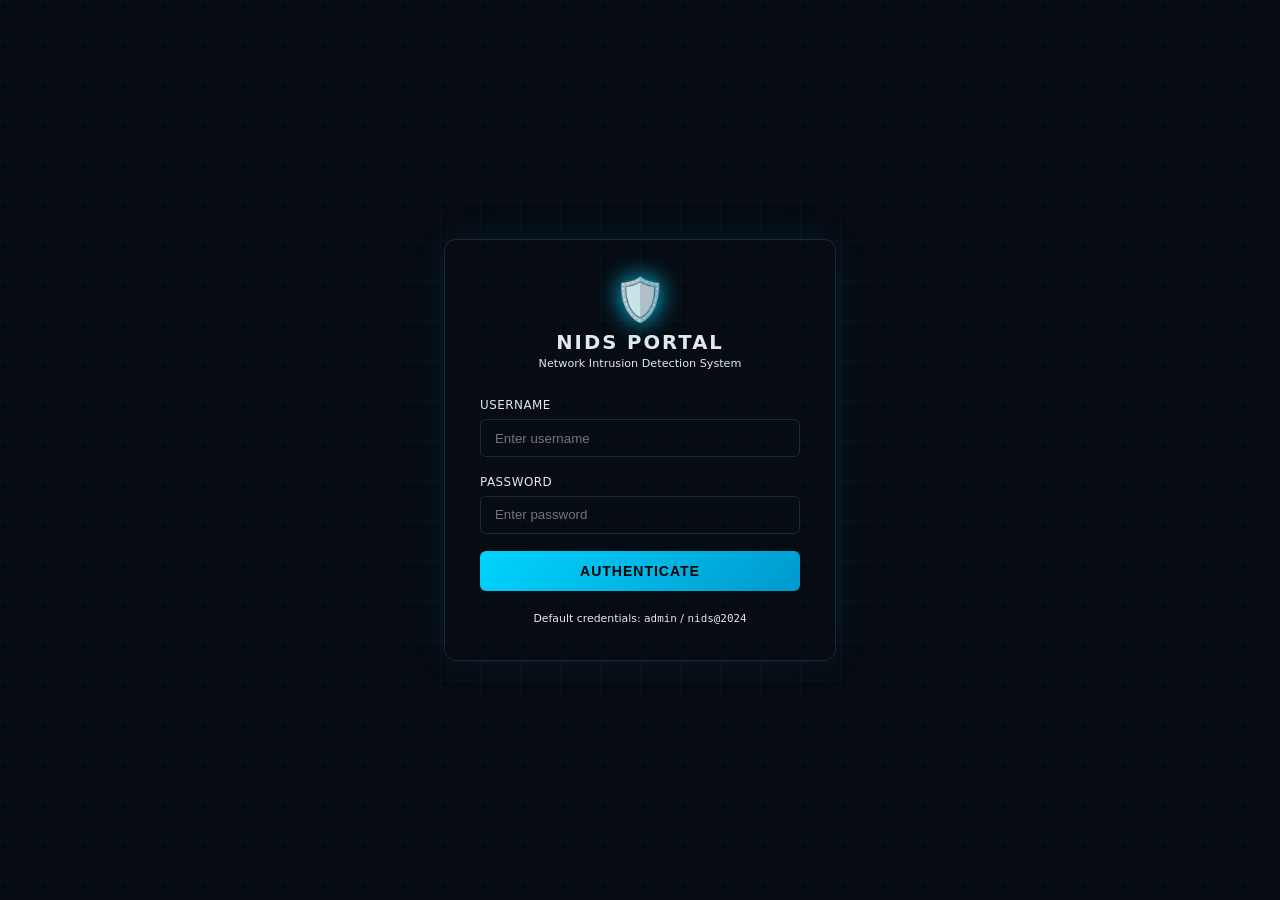
<file: nids_project/frontend/login.html>
<!DOCTYPE html>
<html lang="en">
<head>
  <meta charset="UTF-8"/>
  <meta name="viewport" content="width=device-width, initial-scale=1.0"/>
  <title>NIDS – Secure Login</title>
  <link rel="stylesheet" href="css/style.css"/>
  <style>
    body { display:flex; align-items:center; justify-content:center; min-height:100vh; }
    .login-wrap { width:100%; max-width:420px; padding:0 1rem; }
    .login-card {
      background: var(--card-bg);
      border: 1px solid var(--border);
      border-radius: 12px;
      padding: 2.5rem;
      box-shadow: 0 0 40px rgba(0,212,255,0.08);
    }
    .login-logo {
      text-align:center; margin-bottom:2rem;
    }
    .login-logo .shield-icon {
      font-size:3rem; filter: drop-shadow(0 0 12px #00d4ff);
    }
    .login-logo h1 { color:var(--accent-blue); font-size:1.4rem; margin-top:.5rem; letter-spacing:2px; }
    .login-logo p  { color:var(--text-muted); font-size:.8rem; margin-top:.25rem; }
    .form-group { margin-bottom:1.25rem; }
    .form-group label { display:block; margin-bottom:.5rem; color:var(--text-secondary); font-size:.85rem; letter-spacing:.5px; }
    .form-group input {
      width:100%; padding:.75rem 1rem;
      background: var(--bg-primary);
      border: 1px solid var(--border);
      border-radius:6px; color:var(--text-primary);
      font-size:.95rem; transition: border-color .2s, box-shadow .2s;
      box-sizing:border-box;
    }
    .form-group input:focus {
      outline:none; border-color:var(--accent-blue);
      box-shadow: 0 0 0 3px rgba(0,212,255,.15);
    }
    .btn-login {
      width:100%; padding:.85rem;
      background: linear-gradient(135deg, #00d4ff, #0099cc);
      border:none; border-radius:6px; color:#000;
      font-weight:700; font-size:1rem; cursor:pointer;
      letter-spacing:1px; transition: opacity .2s, transform .1s;
    }
    .btn-login:hover { opacity:.9; transform:translateY(-1px); }
    .btn-login:active { transform:translateY(0); }
    .error-msg {
      background: rgba(255,68,68,.12); border:1px solid var(--danger);
      color:var(--danger); padding:.6rem 1rem; border-radius:6px;
      font-size:.85rem; margin-bottom:1rem; display:none;
    }
    .default-creds {
      text-align:center; margin-top:1.5rem;
      color:var(--text-muted); font-size:.78rem;
    }
    .default-creds span { color:var(--accent-blue); font-family:monospace; }
    /* Animated background */
    .bg-grid { position:fixed; inset:0; z-index:-1; overflow:hidden; }
    .bg-grid::before {
      content:''; position:absolute; inset:0;
      background:
        linear-gradient(rgba(0,212,255,.04) 1px, transparent 1px),
        linear-gradient(90deg, rgba(0,212,255,.04) 1px, transparent 1px);
      background-size:40px 40px;
      animation: gridMove 20s linear infinite;
    }
    @keyframes gridMove { to { transform: translateY(40px); } }
    .scan-line {
      position:fixed; top:0; left:0; right:0; height:2px;
      background: linear-gradient(90deg, transparent, var(--accent-blue), transparent);
      animation: scanDown 4s linear infinite; z-index:-1;
    }
    @keyframes scanDown { to { top:100vh; } }
  </style>
</head>
<body>
  <div class="bg-grid"></div>
  <div class="scan-line"></div>

  <div class="login-wrap">
    <div class="login-card">
      <div class="login-logo">
        <div class="shield-icon">🛡️</div>
        <h1>NIDS PORTAL</h1>
        <p>Network Intrusion Detection System</p>
      </div>

      <div class="error-msg" id="errorMsg">Invalid username or password.</div>

      <div class="form-group">
        <label>USERNAME</label>
        <input type="text" id="username" placeholder="Enter username" autocomplete="username"/>
      </div>
      <div class="form-group">
        <label>PASSWORD</label>
        <input type="password" id="password" placeholder="Enter password" autocomplete="current-password"/>
      </div>

      <button class="btn-login" id="loginBtn" onclick="doLogin()">AUTHENTICATE</button>

      <div class="default-creds">
        Default credentials: <span>admin</span> / <span>nids@2024</span>
      </div>
    </div>
  </div>

  <script>
    // Allow Enter key
    document.addEventListener('keydown', e => {
      if (e.key === 'Enter') doLogin();
    });

    async function doLogin() {
      const username = document.getElementById('username').value.trim();
      const password = document.getElementById('password').value;
      const btn = document.getElementById('loginBtn');
      const err = document.getElementById('errorMsg');

      if (!username || !password) {
        err.textContent = 'Please enter both username and password.';
        err.style.display = 'block'; return;
      }

      btn.textContent = 'AUTHENTICATING…'; btn.disabled = true;

      try {
        const resp = await fetch('/api/login', {
          method: 'POST',
          headers: { 'Content-Type': 'application/json' },
          credentials: 'include',
          body: JSON.stringify({ username, password }),
        });
        const data = await resp.json();
        if (data.success) {
          btn.textContent = 'ACCESS GRANTED ✓';
          setTimeout(() => window.location.href = '/', 500);
        } else {
          err.textContent = 'Invalid credentials. Access denied.';
          err.style.display = 'block';
          btn.textContent = 'AUTHENTICATE'; btn.disabled = false;
        }
      } catch (e) {
        err.textContent = 'Server unreachable. Try again.';
        err.style.display = 'block';
        btn.textContent = 'AUTHENTICATE'; btn.disabled = false;
      }
    }
  </script>
</body>
</html>
</file>
<file: nids_project/frontend/css/style.css>
/* ═══════════════════════════════════════════════════════════
   NIDS Sentinel – Dark SOC Theme  (sidebar layout)
   ═══════════════════════════════════════════════════════════ */
:root{
  --bg:#070b12; --bg2:#0c1220; --card:#111827;
  --border:#1a2840; --border2:#243556;
  --blue:#00d4ff; --blue-dim:rgba(0,212,255,.12);
  --green:#10b981; --yellow:#f59e0b; --red:#ef4444;
  --orange:#f97316; --purple:#8b5cf6; --pink:#ec4899;
  --text:#e2e8f0; --text2:#94a3b8; --text3:#4a6080;
  --mono:'Courier New',monospace;
  --font:'Segoe UI',system-ui,sans-serif;
  --sidebar-w:220px; --topbar-h:52px;
  --radius:8px; --radius-lg:12px;
  --shadow:0 4px 16px rgba(0,0,0,.5);
}
*{box-sizing:border-box;margin:0;padding:0}
html{font-size:14px;scroll-behavior:smooth}
body{font-family:var(--font);background:var(--bg);color:var(--text);display:flex;min-height:100vh;overflow:hidden}
::-webkit-scrollbar{width:5px;height:5px}
::-webkit-scrollbar-track{background:var(--bg2)}
::-webkit-scrollbar-thumb{background:var(--border2);border-radius:3px}

/* ── Sidebar ──────────────────────────────────────────────── */
.sidebar{
  width:var(--sidebar-w);min-width:var(--sidebar-w);height:100vh;
  background:var(--bg2);border-right:1px solid var(--border);
  display:flex;flex-direction:column;position:fixed;left:0;top:0;z-index:100;
  transition:transform .25s ease;
}
.sidebar.hidden{transform:translateX(-100%)}
.sidebar-logo{
  display:flex;align-items:center;gap:.75rem;
  padding:1.1rem 1.25rem;border-bottom:1px solid var(--border);
}
.logo-shield{font-size:1.8rem;filter:drop-shadow(0 0 10px var(--blue))}
.logo-title{font-size:1.2rem;font-weight:900;letter-spacing:2px;
  background:linear-gradient(135deg,var(--blue),var(--purple));
  -webkit-background-clip:text;background-clip:text;-webkit-text-fill-color:transparent;color:transparent}
.logo-sub{font-size:.6rem;color:var(--text3);letter-spacing:3px}

.sidebar-nav{flex:1;padding:.5rem 0;overflow-y:auto}
.nav-item{
  display:flex;align-items:center;gap:.75rem;
  padding:.65rem 1.25rem;cursor:pointer;text-decoration:none;
  color:var(--text2);font-size:.85rem;font-weight:500;
  border-left:3px solid transparent;transition:.15s;position:relative;
}
.nav-item:hover{background:rgba(0,212,255,.05);color:var(--text)}
.nav-item.active{background:rgba(0,212,255,.08);border-left-color:var(--blue);color:var(--blue)}
.nav-icon{font-size:1rem;width:20px;text-align:center}
.nav-label{flex:1}
.nav-badge{
  background:var(--text3);color:var(--bg);font-size:.65rem;font-weight:700;
  padding:.1rem .4rem;border-radius:10px;min-width:18px;text-align:center;
}
.nav-badge.danger{background:var(--red);color:#fff}

.sidebar-footer{padding:.75rem 1.25rem;border-top:1px solid var(--border)}
.sys-status{display:flex;align-items:center;gap:.5rem;font-size:.78rem;color:var(--text2);margin-bottom:.5rem}
.status-dot{width:8px;height:8px;border-radius:50%;background:var(--text3);flex-shrink:0;transition:.3s}
.status-dot.active{background:var(--green);box-shadow:0 0 6px var(--green);animation:pulse 2s infinite}
.status-dot.alert{background:var(--red);box-shadow:0 0 6px var(--red);animation:pulse .7s infinite}
@keyframes pulse{0%,100%{opacity:1}50%{opacity:.4}}
.btn-logout{width:100%;padding:.4rem;background:transparent;border:1px solid var(--border2);
  border-radius:6px;color:var(--text3);font-size:.78rem;cursor:pointer;transition:.2s}
.btn-logout:hover{border-color:var(--red);color:var(--red)}

/* ── Topbar ───────────────────────────────────────────────── */
.topbar{
  position:fixed;top:0;left:var(--sidebar-w);right:0;height:var(--topbar-h);
  background:var(--bg2);border-bottom:1px solid var(--border);
  display:flex;align-items:center;gap:1rem;padding:0 1.25rem;z-index:99;
  transition:left .25s;
}
.sidebar.hidden ~ .topbar{left:0}
.sidebar-toggle{background:none;border:none;color:var(--text2);font-size:1.2rem;cursor:pointer;padding:.2rem}
.sidebar-toggle:hover{color:var(--text)}
.topbar-title{font-size:.95rem;font-weight:700;letter-spacing:.5px;color:var(--text);flex:1}
.topbar-actions{display:flex;align-items:center;gap:.5rem}
.topbar-stat{font-size:.75rem;color:var(--blue);font-family:var(--mono);padding:.2rem .5rem;
  background:var(--blue-dim);border-radius:4px}
.tbtn{background:none;border:1px solid var(--border2);border-radius:6px;color:var(--text2);
  padding:.3rem .55rem;font-size:.85rem;cursor:pointer;transition:.15s}
.tbtn:hover{border-color:var(--blue);color:var(--blue)}
.topbar-user{display:flex;align-items:center;gap:.5rem;font-size:.8rem;color:var(--text2)}
.user-av{width:28px;height:28px;border-radius:50%;
  background:linear-gradient(135deg,var(--blue),var(--purple));
  display:flex;align-items:center;justify-content:center;font-size:.75rem;color:#000;font-weight:700}

/* ── Content / Pages ──────────────────────────────────────── */
.content{
  margin-left:var(--sidebar-w);margin-top:var(--topbar-h);
  flex:1;height:calc(100vh - var(--topbar-h));overflow-y:auto;
  padding:1.25rem;transition:margin-left .25s;
}
.sidebar.hidden ~ * .content{margin-left:0}
.page{display:none;flex-direction:column;gap:1rem}
.page.active{display:flex}

/* ── Cards ────────────────────────────────────────────────── */
.card{background:var(--card);border:1px solid var(--border);border-radius:var(--radius-lg);overflow:hidden;box-shadow:var(--shadow)}
.card-hdr{
  display:flex;align-items:center;justify-content:space-between;
  padding:.65rem 1rem;background:rgba(0,0,0,.25);border-bottom:1px solid var(--border);
  font-size:.8rem;font-weight:600;color:var(--text2);letter-spacing:.5px;
}
.card-meta{font-size:.75rem;color:var(--blue);font-family:var(--mono)}
.hdr-btn{padding:.25rem .65rem;background:transparent;border:1px solid var(--border2);
  border-radius:5px;color:var(--text2);font-size:.72rem;cursor:pointer;transition:.15s}
.hdr-btn:hover{border-color:var(--blue);color:var(--blue)}
.hdr-meta{font-size:.72rem;color:var(--text3)}

/* ── KPI row ──────────────────────────────────────────────── */
.kpi-row{display:grid;grid-template-columns:repeat(5,1fr);gap:.75rem}
@media(max-width:1100px){.kpi-row{grid-template-columns:repeat(3,1fr)}}
@media(max-width:700px){.kpi-row{grid-template-columns:repeat(2,1fr)}}
.kpi{
  background:var(--card);border:1px solid var(--border);border-radius:var(--radius-lg);
  padding:1rem;display:flex;align-items:center;gap:.75rem;
  position:relative;overflow:hidden;transition:.2s;box-shadow:var(--shadow);
}
.kpi::before{content:'';position:absolute;inset:0;opacity:.04;pointer-events:none}
.kpi.blue::before{background:var(--blue)} .kpi.red::before{background:var(--red)}
.kpi.yellow::before{background:var(--yellow)} .kpi.green::before{background:var(--green)}
.kpi.purple::before{background:var(--purple)}
.kpi:hover{transform:translateY(-2px)}
.kpi-icon{font-size:1.6rem;opacity:.7}
.kpi-val{font-size:1.8rem;font-weight:800;line-height:1;font-variant-numeric:tabular-nums}
.kpi-lbl{font-size:.7rem;color:var(--text2);letter-spacing:.5px;margin:.15rem 0}
.kpi-sub{font-size:.7rem;color:var(--text3)}
.kpi.blue .kpi-val{color:var(--blue)} .kpi.red .kpi-val{color:var(--red)}
.kpi.yellow .kpi-val{color:var(--yellow)} .kpi.green .kpi-val{color:var(--green)}
.kpi.purple .kpi-val{color:var(--purple)}

/* ── Charts ───────────────────────────────────────────────── */
.charts-row{display:grid;grid-template-columns:2fr 1fr;gap:.75rem}
.bottom-row{display:grid;grid-template-columns:2fr 1fr;gap:.75rem}
@media(max-width:900px){.charts-row,.bottom-row{grid-template-columns:1fr}}
.flex2{flex:2}
.chart-box{position:relative;height:200px;padding:.75rem}

/* ── Alerts ───────────────────────────────────────────────── */
.alert-feed{max-height:240px;overflow-y:auto;padding:.5rem .75rem}
.alert-card{
  display:flex;align-items:flex-start;gap:.65rem;
  padding:.65rem .75rem;margin-bottom:.4rem;border-radius:var(--radius);
  background:rgba(0,0,0,.25);border-left:3px solid transparent;
  animation:slideIn .3s ease-out;
}
@keyframes slideIn{from{transform:translateX(-12px);opacity:0}to{transform:translateX(0);opacity:1}}
.alert-card.Critical,.alert-card.High{border-left-color:var(--red);background:rgba(239,68,68,.06)}
.alert-card.Medium{border-left-color:var(--yellow)}
.alert-card.Low{border-left-color:var(--green)}
.alert-card.Info{border-left-color:rgba(16,185,129,.4);background:rgba(16,185,129,.03);opacity:.85}
.alert-icon{font-size:1rem;margin-top:.1rem}
.alert-title{font-size:.82rem;font-weight:700}
.alert-meta{font-size:.7rem;color:var(--text3);font-family:var(--mono);margin-top:.1rem}
.empty-msg{text-align:center;color:var(--text3);font-size:.82rem;padding:1.5rem}

/* Top attackers */
.top-attackers{padding:.75rem 1rem;display:flex;flex-direction:column;gap:.4rem;max-height:240px;overflow-y:auto}
.atk-row{display:flex;align-items:center;gap:.5rem;font-size:.78rem}
.atk-ip{font-family:var(--mono);color:var(--blue);min-width:130px}
.atk-bar-bg{flex:1;height:4px;background:var(--border);border-radius:2px}
.atk-bar-fill{height:100%;background:var(--red);border-radius:2px;transition:width .4s}
.atk-count{color:var(--red);font-weight:700;min-width:28px;text-align:right}

/* ── Tables ───────────────────────────────────────────────── */
.tbl-wrap{overflow-x:auto}
.data-tbl{width:100%;border-collapse:collapse;font-size:.78rem}
.data-tbl thead th{
  background:rgba(0,0,0,.35);padding:.55rem .75rem;
  text-align:left;color:var(--text3);font-weight:600;font-size:.7rem;letter-spacing:.5px;
  border-bottom:1px solid var(--border);white-space:nowrap;
}
.data-tbl tbody tr{border-bottom:1px solid rgba(26,40,64,.5);transition:.12s}
.data-tbl tbody tr:hover{background:rgba(0,212,255,.04)}
.data-tbl tbody tr.anom{background:rgba(239,68,68,.04)}
.data-tbl tbody tr.anom:hover{background:rgba(239,68,68,.08)}
.data-tbl td{padding:.5rem .75rem;color:var(--text2);font-family:var(--mono);overflow:hidden;text-overflow:ellipsis;white-space:nowrap}
.data-tbl td.ip{color:var(--blue)}
.empty-cell{text-align:center;color:var(--text3);padding:1.5rem}

/* Result / threat badges */
.badge{display:inline-flex;align-items:center;gap:.2rem;padding:.15rem .45rem;border-radius:12px;font-size:.68rem;font-weight:700;letter-spacing:.3px}
.badge-normal{background:rgba(16,185,129,.12);border:1px solid rgba(16,185,129,.3);color:var(--green)}
.badge-anom{background:rgba(239,68,68,.12);border:1px solid rgba(239,68,68,.3);color:var(--red)}
.threat-Low{background:rgba(16,185,129,.1);border:1px solid rgba(16,185,129,.25);color:var(--green)}
.threat-Medium{background:rgba(245,158,11,.1);border:1px solid rgba(245,158,11,.25);color:var(--yellow)}
.threat-High{background:rgba(239,68,68,.1);border:1px solid rgba(239,68,68,.25);color:var(--red)}
.threat-Critical{background:rgba(239,68,68,.18);border:1px solid rgba(239,68,68,.45);color:var(--red);animation:critPulse 1.2s infinite}
@keyframes critPulse{0%,100%{box-shadow:0 0 0 0 rgba(239,68,68,.4)}50%{box-shadow:0 0 0 4px rgba(239,68,68,0)}}

/* Attack colors */
.atk-Normal{color:var(--green)}.atk-DoS{color:var(--red)}.atk-DDoS{color:#dc2626}
.atk-PortScan{color:var(--yellow)}.atk-BruteForce{color:var(--purple)}
.atk-Botnet{color:var(--orange)}.atk-WebAttack{color:var(--pink)}

/* ── Filter / form controls ───────────────────────────────── */
.filter-bar{display:flex;gap:.5rem;flex-wrap:wrap;padding:.75rem 1rem;border-bottom:1px solid var(--border)}
.finput{
  flex:1;min-width:140px;padding:.4rem .75rem;
  background:var(--bg);border:1px solid var(--border);border-radius:6px;
  color:var(--text);font-size:.8rem;font-family:var(--font);
}
.finput:focus{outline:none;border-color:var(--blue)}
.fsel{padding:.4rem .65rem;background:var(--bg);border:1px solid var(--border);
  border-radius:6px;color:var(--text);font-size:.8rem;font-family:var(--font);cursor:pointer}
.fsel:focus{outline:none;border-color:var(--blue)}
.input-row{display:flex;gap:.5rem;margin-bottom:.75rem;flex-wrap:wrap}

/* ── Buttons ──────────────────────────────────────────────── */
.btn-primary{padding:.5rem 1rem;background:var(--blue);border:none;border-radius:6px;color:#000;font-weight:700;font-size:.82rem;cursor:pointer;transition:.2s;font-family:var(--font)}
.btn-primary:hover{opacity:.85}
.btn-primary:disabled{opacity:.4;cursor:not-allowed}
.btn-outline{padding:.45rem .85rem;background:transparent;border:1px solid var(--border2);border-radius:6px;color:var(--text2);font-size:.82rem;cursor:pointer;transition:.2s;font-family:var(--font)}
.btn-outline:hover{border-color:var(--blue);color:var(--blue)}
.btn-danger{padding:.45rem .85rem;background:transparent;border:1px solid var(--red);border-radius:6px;color:var(--red);font-size:.82rem;cursor:pointer;transition:.2s;font-family:var(--font)}
.btn-danger:hover{background:rgba(239,68,68,.1)}
.btn-success{padding:.45rem .85rem;background:transparent;border:1px solid var(--green);border-radius:6px;color:var(--green);font-size:.82rem;cursor:pointer;transition:.2s;font-family:var(--font)}
.btn-success:hover{background:rgba(16,185,129,.1)}
.full-w{width:100%}

/* ── Pagination ───────────────────────────────────────────── */
.pagination{display:flex;align-items:center;justify-content:flex-end;gap:.35rem;padding:.75rem 1rem}
.pg-btn{padding:.28rem .6rem;border-radius:4px;border:1px solid var(--border);background:transparent;color:var(--text2);font-size:.75rem;cursor:pointer;transition:.15s}
.pg-btn:hover,.pg-btn.active{background:var(--blue);border-color:var(--blue);color:#000}
.pg-btn:disabled{opacity:.3;cursor:not-allowed}
.pg-info{color:var(--text3);font-size:.75rem}

/* ── Alerts page ──────────────────────────────────────────── */
.alerts-header-bar{display:flex;align-items:center;gap:.75rem;flex-wrap:wrap;margin-bottom:.75rem}
.astat{background:var(--card);border:1px solid var(--border);border-radius:var(--radius);
  padding:.5rem .85rem;text-align:center;font-size:.7rem;color:var(--text2);min-width:70px}
.astat-n{font-size:1.3rem;font-weight:800;margin-bottom:.1rem}
.astat.red .astat-n{color:var(--red)}.astat.yellow .astat-n{color:var(--yellow)}
.astat.orange .astat-n{color:var(--orange)}.astat.blue .astat-n{color:var(--blue)}
.alert-list{max-height:calc(100vh - 260px);overflow-y:auto;padding:.5rem .75rem}

/* ── IP List ──────────────────────────────────────────────── */
.ip-list{list-style:none;margin-top:.5rem;max-height:260px;overflow-y:auto}
.ip-list li{display:flex;align-items:center;gap:.5rem;padding:.4rem .6rem;
  background:rgba(0,0,0,.2);border-radius:5px;margin-bottom:.3rem;font-size:.78rem;font-family:var(--mono)}
.ip-list li .ip-addr{color:var(--blue);flex:1}
.ip-list li .ip-reason{color:var(--text3);font-size:.7rem}
.del-btn{border:none;background:none;color:var(--text3);cursor:pointer;padding:.1rem .3rem;font-size:.85rem}
.del-btn:hover{color:var(--red)}

/* ── Simulate ─────────────────────────────────────────────── */
.sim-grid{display:grid;grid-template-columns:repeat(4,1fr);gap:.6rem;margin-bottom:1rem}
@media(max-width:800px){.sim-grid{grid-template-columns:repeat(2,1fr)}}
.sim-btn{padding:.75rem .5rem;border:1px solid var(--border2);border-radius:var(--radius);
  background:rgba(0,0,0,.2);cursor:pointer;text-align:center;transition:.2s;
  font-family:var(--font);display:flex;flex-direction:column;align-items:center;gap:.3rem}
.sim-btn:hover{transform:translateY(-3px)}
.sim-icon{font-size:1.4rem}
.sim-name{font-size:.78rem;font-weight:700;color:var(--text)}
.sim-desc{font-size:.65rem;color:var(--text3)}
.sim-btn.dos{border-color:var(--red)}.sim-btn.ddos{border-color:#dc2626}
.sim-btn.scan{border-color:var(--yellow)}.sim-btn.brute{border-color:var(--purple)}
.sim-btn.botnet{border-color:var(--orange)}.sim-btn.web{border-color:var(--pink)}
.sim-btn.random{border-color:var(--blue)}.sim-btn.stop{border-color:var(--green)}
.sim-status-bar{background:rgba(0,0,0,.2);border:1px solid var(--border);border-radius:6px;
  padding:.5rem .75rem;font-size:.78rem;color:var(--text2);min-height:2.2rem}

/* ── Train / Settings ─────────────────────────────────────── */
.status-pill{padding:.2rem .6rem;border-radius:12px;font-size:.7rem;font-weight:700;letter-spacing:.5px;
  background:rgba(74,96,128,.3);border:1px solid var(--border2);color:var(--text2)}
.status-pill.running{background:rgba(245,158,11,.15);border-color:var(--yellow);color:var(--yellow)}
.status-pill.done{background:rgba(16,185,129,.15);border-color:var(--green);color:var(--green)}
.status-pill.error{background:rgba(239,68,68,.15);border-color:var(--red);color:var(--red)}
.checkbox-row{display:flex;align-items:center;gap:.5rem;font-size:.82rem;color:var(--text2);cursor:pointer;margin-bottom:.5rem}
.checkbox-row input{accent-color:var(--blue);width:14px;height:14px}
.slider-group{display:flex;flex-direction:column;gap:.35rem}
.slider-group label{font-size:.82rem;color:var(--text2);display:flex;justify-content:space-between}
.slider-hint{display:flex;justify-content:space-between;font-size:.68rem;color:var(--text3);margin-top:.2rem}
input[type=range]{-webkit-appearance:none;appearance:none;width:100%;height:4px;
  background:linear-gradient(90deg,var(--blue) 0%,var(--border2) 0%);border-radius:2px;cursor:pointer}
input[type=range]::-webkit-slider-thumb{-webkit-appearance:none;appearance:none;width:14px;height:14px;
  border-radius:50%;background:var(--blue);box-shadow:0 0 6px var(--blue);cursor:pointer}
.progress-bar{height:5px;background:var(--border);border-radius:3px;overflow:hidden;margin-bottom:.4rem}
.progress-fill{height:100%;background:var(--blue);border-radius:3px;width:0;transition:width .3s}
.progress-fill.anim{width:60%;animation:progAnim 1.5s ease-in-out infinite}
@keyframes progAnim{0%,100%{width:30%;margin-left:0}50%{width:50%;margin-left:25%}}
.progress-txt{font-size:.78rem;color:var(--text2)}
.ds-entry{display:flex;align-items:center;gap:.5rem;padding:.35rem .5rem;
  background:rgba(0,0,0,.2);border-radius:5px;margin-bottom:.35rem;font-size:.78rem}
.ds-entry .ds-type{color:var(--blue);min-width:90px;font-family:var(--mono)}
.ds-entry .ds-path{flex:1;color:var(--text2);overflow:hidden;text-overflow:ellipsis;white-space:nowrap}

/* ── Two-col layout ───────────────────────────────────────── */
.two-col{display:grid;grid-template-columns:1fr 1fr;gap:.75rem}
@media(max-width:850px){.two-col{grid-template-columns:1fr}}
.full-h{height:calc(100vh - var(--topbar-h) - 2.5rem)}

/* ── Toasts ───────────────────────────────────────────────── */
#toasts{position:fixed;bottom:1.5rem;right:1.5rem;z-index:9999;display:flex;flex-direction:column;gap:.5rem}
.toast{padding:.6rem 1rem;border-radius:var(--radius);font-size:.8rem;min-width:220px;
  display:flex;align-items:center;gap:.5rem;box-shadow:0 4px 16px rgba(0,0,0,.6);
  animation:toastIn .25s ease-out}
@keyframes toastIn{from{transform:translateX(50px);opacity:0}to{transform:translateX(0);opacity:1}}
.toast.info{background:#1a2d4f;border:1px solid var(--blue);color:#93c5fd}
.toast.success{background:#06311f;border:1px solid var(--green);color:#6ee7b7}
.toast.danger{background:#3b0a0a;border:1px solid var(--red);color:#fca5a5}
.toast.warning{background:#3b1f00;border:1px solid var(--yellow);color:#fde68a}
</file>
